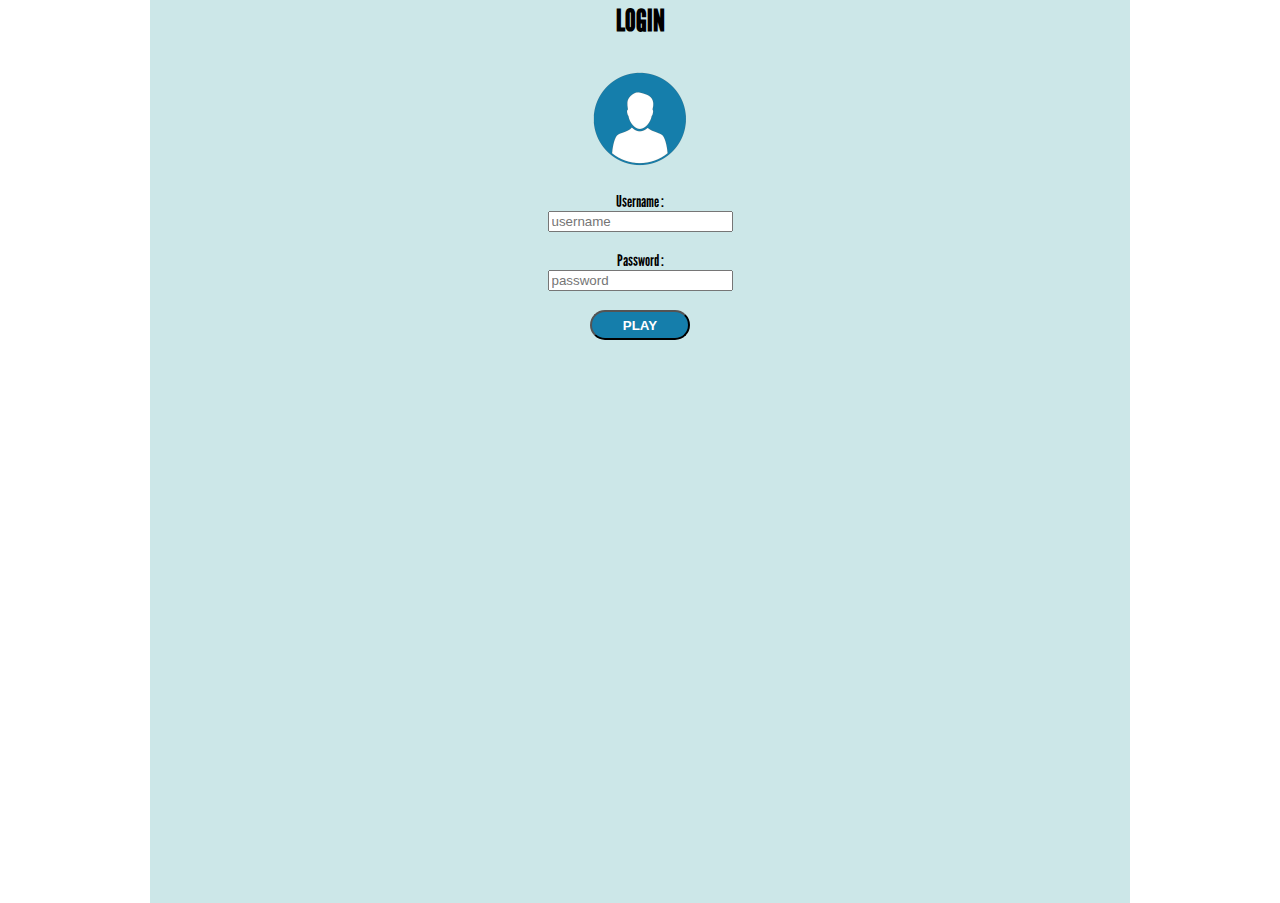
<file: index.html>
<!DOCTYPE html>
<html lang="en">
<head>
  <meta charset="UTF-8">
  <meta http-equiv="X-UA-Compatible" content="IE=edge">
  <meta name="viewport" content="width=device-width, initial-scale=1.0">
  <title>Game</title>
  <link rel="stylesheet" href="./style.css">
</head>
<body>
  <div class="canvas">
    <form action="">
      <p class="title">LOGIN</p>
      <img src="./assets/user.png" alt="user"><br><br>
      <span>Username :</span><br>
      <input type="text" placeholder="username" id="username" required><br><br>
      <span>Password :</span><br>
      <input type="password" placeholder="password" id="password" required><br><br>
      <button type="button" id="tombol" onclick="login()">PLAY</button>
    </form>
  </div>
  
</body>
<script src="./main.js"></script>
</html>
</file>
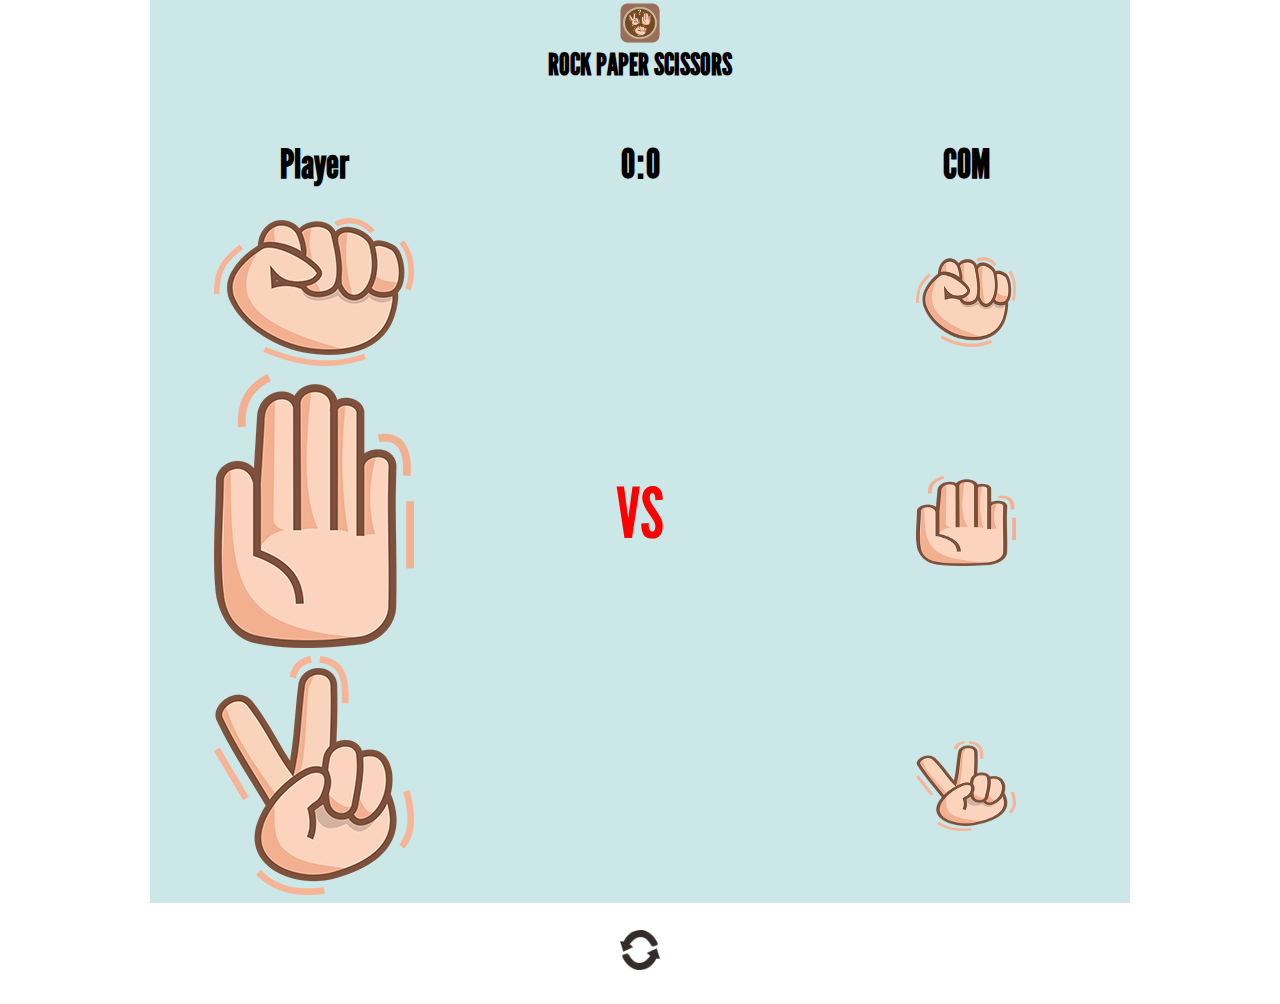
<file: Index.html>
<!DOCTYPE html>
<html lang="en">
<head>
    <meta charset="UTF-8">
    <meta http-equiv="X-UA-Compatible" content="IE=edge">
    <meta name="viewport" content="width=device-width, initial-scale=1.0">
    <title>Game</title>
    <link rel="stylesheet" href="style.css">
</head>
<body>
    <div class="canvas">
        <div class="header">
          <div class="title">
            <img src="assets/logo.png" alt="logo" width="40" height="40">
          </div>
          <p class="title">ROCK PAPER SCISSORS</p>
        </div>

        <table>
          <tr>
            <th>
              <div id="player">Player</div>
            </th>
            <th>
              <span id="p-score">0</span>
              <span class="vs">:</span>
              <span id="c-score">0</span>
            </th>
            <th>
              <div class="computer">COM</div>
            </th>
          </tr>
          <tr>
            <td>
              <span id="batu">
                <img src="assets/batu.png" alt="batu" id="img-batu">
              </span>
            </td>
            <td></td>
            <td>
              <div class="com">
                <img src="assets/batu.png" alt="batu" class="img-com">
              </div>
            </td>
          </tr>
          <tr>
            <td>
              <span id="kertas">
                <img src="assets/kertas.png" alt="kertas" id="img-kertas">
              </span>
            </td>
            <td>
              <div id="result">VS</div>
            </td>
            <td>
              <div class="com">
                <img src="assets/kertas.png" alt="kertas" class="img-com">
              </div>
            </td>
          </tr>
          <tr>
            <td>
              <span id="gunting">
                <img src="assets/gunting.png" alt="gunting" id="img-gunting">
              </span>
            </td>
            <td></td>
            <td>
              <div class="com">
                <img src="assets/gunting.png" alt="gunting" class="img-com">
              </div>
            </td>
          </tr>
          <tr>
            <td></td>
            <td>
              <div id="refresh">
                <img src="assets/refresh.png" value="Refrresh Page" onClick="window.location.reload()" alt="refresh"width="40" height="40">
              </div>
            </td>
            <td></td>
          </tr>
        </table>

    </div>
    <script src="main.js"></script>
</body>
</html>
</file>
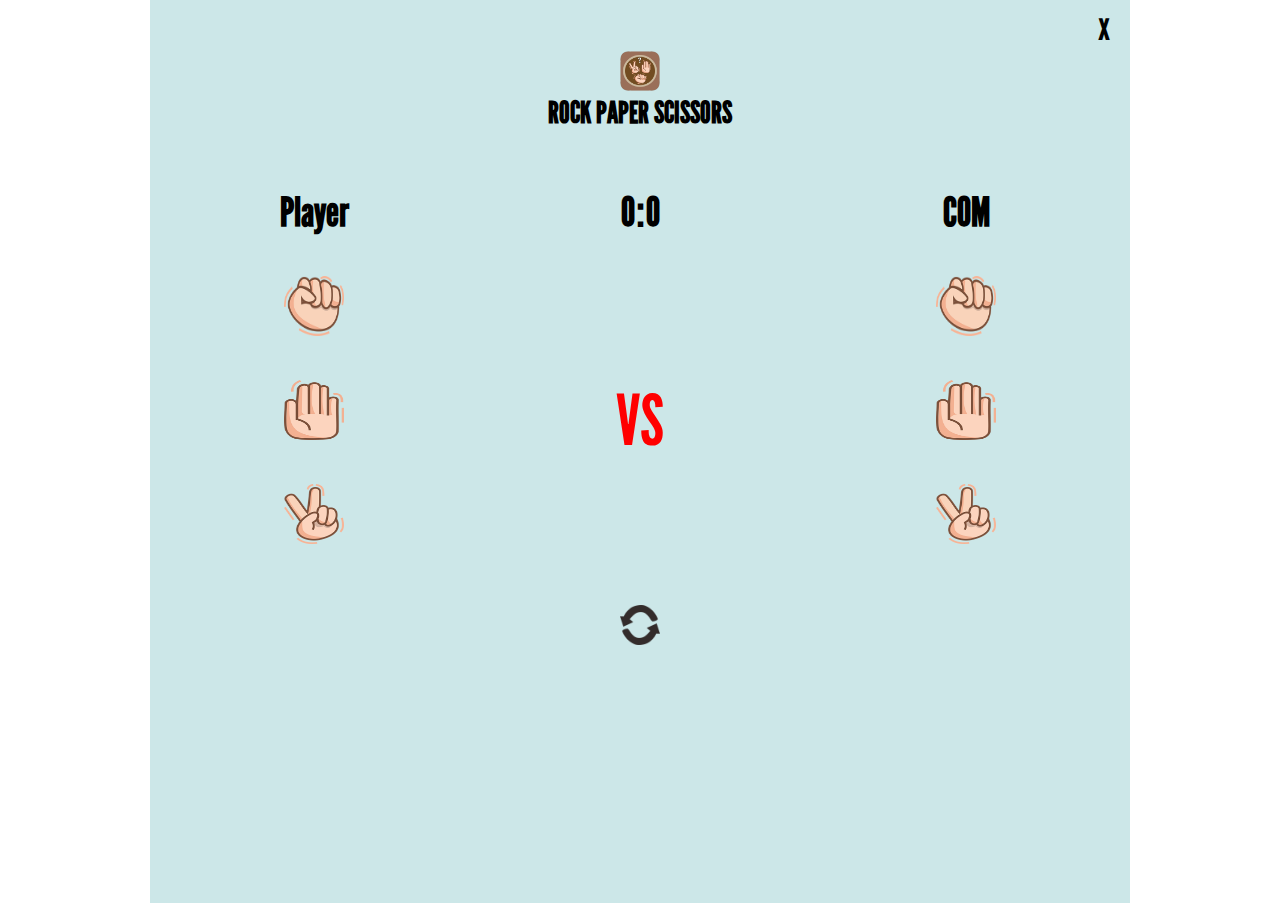
<file: game.html>
<!DOCTYPE html>
<html lang="en">
<head>
    <meta charset="UTF-8">
    <meta http-equiv="X-UA-Compatible" content="IE=edge">
    <meta name="viewport" content="width=device-width, initial-scale=1.0">
    <title>Rock Paper Scissors</title>
    <link rel="stylesheet" href="./style.css">
</head>
<body>
    <div class="canvas">
        <div class="header">
          <div class="close"><a href="./index.html">x</a></div>
          <div class="title">
            <img src="./assets/logo.png" alt="logo" width="40" height="40">
          </div>
          <p class="title">ROCK PAPER SCISSORS</p>
        </div>
        <table>
          <tr>
            <th>
              <div id="player">Player</div>
            </th>
            <th>
              <span id="p-score">0</span>
              <span class="vs">:</span>
              <span id="c-score">0</span>
            </th>
            <th>
              <div class="computer">COM</div>
            </th>
          </tr>
          <tr>
            <td>
              <span class="com">
                <img src="./assets/batu.png" alt="batu" id="batu">
              </span>
            </td>
            <td></td>
            <td>
              <div class="img-com">
                <img src="./assets/batu.png" alt="batu" class="img">
              </div>
            </td>
          </tr>
          <tr>
            <td>
              <span class="com">
                <img src="./assets/kertas.png" alt="kertas" id="kertas">
              </span>
            </td>
            <td>
              <div id="result">VS</div>
            </td>
            <td>
              <div class="img-com">
                <img src="./assets/kertas.png" alt="kertas" class="img">
              </div>
            </td>
          </tr>
          <tr>
            <td>
              <span class="com">
                <img src="./assets/gunting.png" alt="gunting" id="gunting">
              </span>
            </td>
            <td></td>
            <td>
              <div class="img-com">
                <img src="./assets/gunting.png" alt="gunting" class="img">
              </div>
            </td>
          </tr>
          <tr>
            <td></td>
            <td>
              <div id="refresh">
                <img src="./assets/refresh.png" value="Refrresh Page" onclick="window.location.reload()" alt="refresh"width="40" height="40">
              </div>
            </td>
            <td></td>
          </tr>
        </table>
    </div>
  </body>
  <script src="./main.js"></script>
</html>
</file>
<file: style.css>
@font-face {
  font-family: LeagueGothic;
  src: url(./assets/LeagueGothic-Regular.otf);
}
body {
  font-family: LeagueGothic;
  margin: 0;
  padding: 0;
}
@media (min-width: 860px){
  .canvas {
    margin: 0 150px;
  }}

.canvas {
  background-color: #cce7e8;
  padding-top: 3px;
  height: 100vh;
}
form {
  width: 100%;
  display: inline-block;
  text-align: center;
}
#tombol {
  width: 100px;
  height: 30px;
  border-radius: 20px;
  font-weight: 700;
  background-color: #157eab;
  color: white;
  cursor: pointer;
}
.title {
  margin-top: 10x;
  text-align: center;
}
p {
  margin-top: 0;
  font-size: 30px;
  font-weight: 700;
}
#player, #p-score, #c-score, .computer, .vs {
  font-size: 40px;
  font-weight: 800;
}
table {
  width:100%;
  text-align: center;}
  tr {
    height: 100px;}
  th, td {
    width: 33%;
  }
.com, .img-com {
  width: 100px;
  border-radius: 25px;
  display: inline-block;
  height: 90px;
  padding-top: 10px;
}
  #batu, #kertas, #gunting, .img{
    width: 60px;
    height: 60px;
  }
.com:hover {
  background-color: #fde9b6;
  cursor: pointer;
}
#batu:hover, #kertas:hover, #gunting:hover {
  width: 80px;
  height: 80px;
}
#result {
  font-size: 70px;
  font-weight: 200;
  color: red;
  border-radius: 20px;
  height: 80px;
}
#refresh {
  margin: 0 20px;
  cursor: pointer;
  display: inline-block;
}
.close {
  text-align: right;
  margin-right: 20px;
  font-size: 40px;
  color: black;
}
a:link {
  text-decoration: none;
  color: black;
}
</file>
